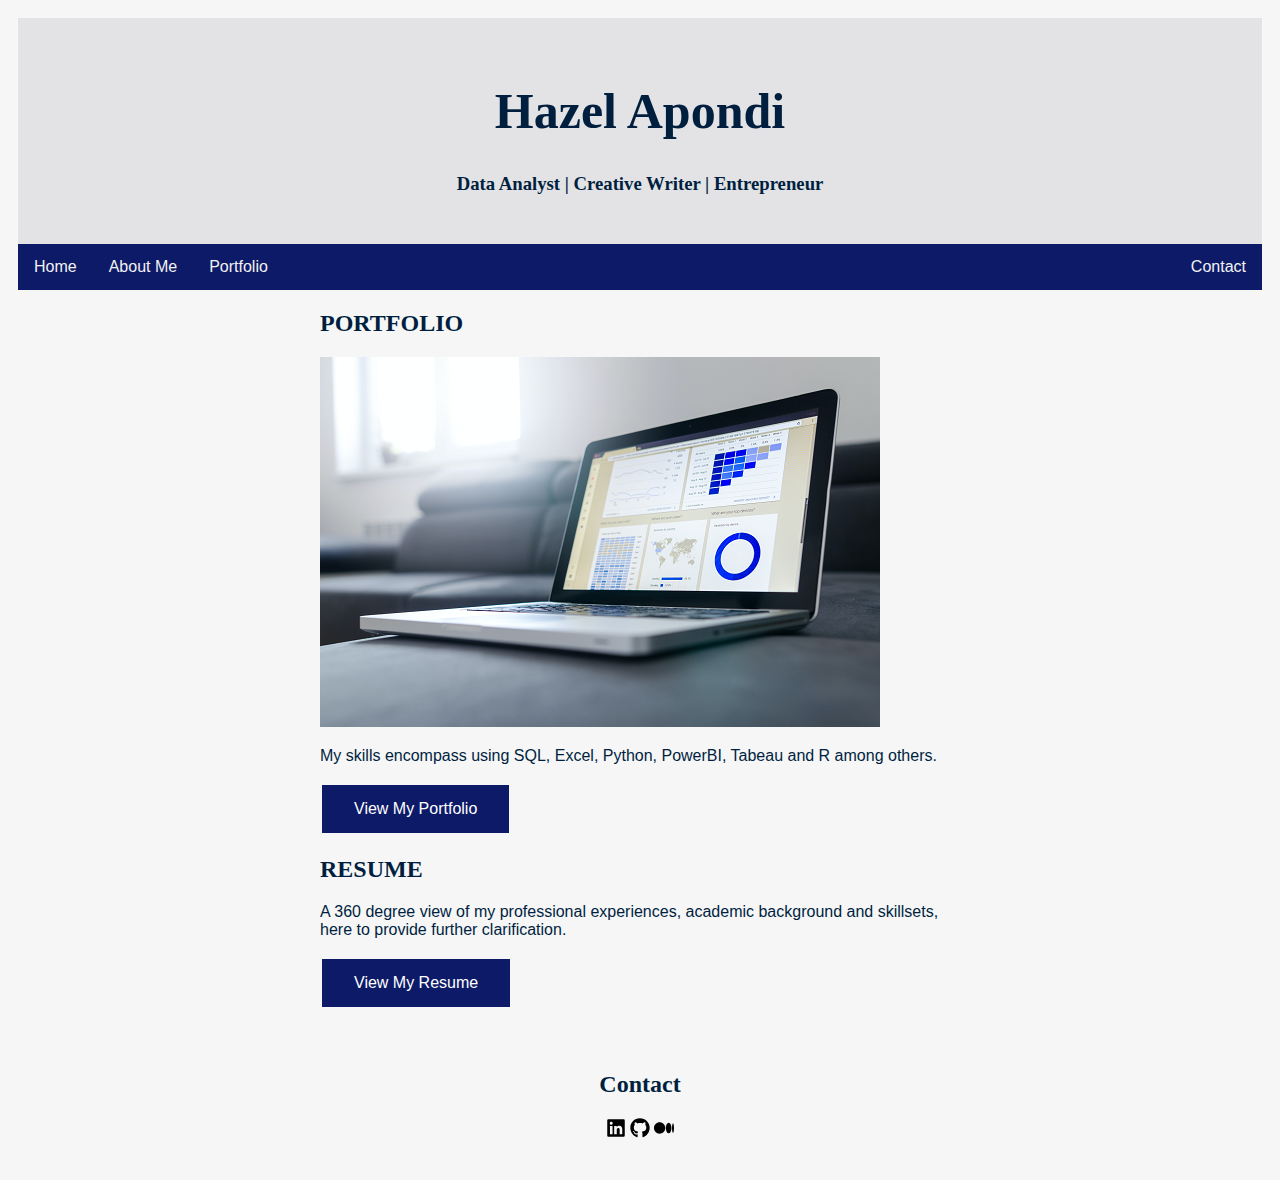
<file: index.html>
<!DOCTYPE html>
<html lang="en">
<head>
    <meta charset="UTF-8">
    <meta name="viewport" content="width=device-width, initial-scale=1.0">
    <title>Hazel Apondi</title>
    <link rel="stylesheet" href="styles.css">
    <link href="https://fonts.googleapis.com/css2?family=Noto+Sans&family=Roboto+Mono&display=swap" rel="stylesheet">
    <link rel="stylesheet" href="https://cdnjs.cloudflare.com/ajax/libs/font-awesome/4.7.0/css/font-awesome.min.css">
</head>
<body>
    <div class="header">
        <h1 id="name">Hazel Apondi</h1>
        <h3 id="text">Data Analyst | Creative Writer | Entrepreneur</h3>
    </div>
    
    <div class="topnav">
        <a href="#">Home</a>
        <a href="about-me.html">About Me</a>
        <a href="https://github.com/hazelapondi">Portfolio</a>
        <a href="" class="contact-link">Contact</a>
    </div>
    
    <div class="row">
    <div class="column">
        <div class="card">
            <h2>PORTFOLIO</h2>
            <div class="data-analytics-portfolio">
                <a href="https://github.com/hazelapondi/Data-Analytics-Portfolio-Projects"><img src="img/data-analytics-resized.png" alt="A data visualization image"></a>
                <p>My skills encompass using SQL, Excel, Python, PowerBI, Tabeau and R among others.</p>
                <button><a href="https://github.com/hazelapondi/Data-Analytics-Portfolio-Projects">View My Portfolio</a></button>
            </div>
        </div> 
        <div class="card">
            <h2>RESUME</h2>
            <p>A 360 degree view of my professional experiences, academic background and skillsets, here to provide further clarification.</p>
            <button><a href="https://drive.google.com/file/d/1OyzfYY7uoZWbxQX-4ybPsIJo-CGVgQyR/view?usp=sharing">View My Resume</a></button>
        </div>        
           
    </div>
    
    <div class="footer">
      <h2>Contact</h2>
      <a href=""><img src="icons/linkedin.svg" alt="LinkedIn icon" width="20" height="20"></a> <a href="https://github.com/hazelapondi"><img src="icons/github.svg" alt="Github icon" width="20" height="20"></a> <a href=""><img src="icons/medium.svg" alt="Medium icon" width="20" height="20"></a> 
      </div>
</body>
</html>
</file>
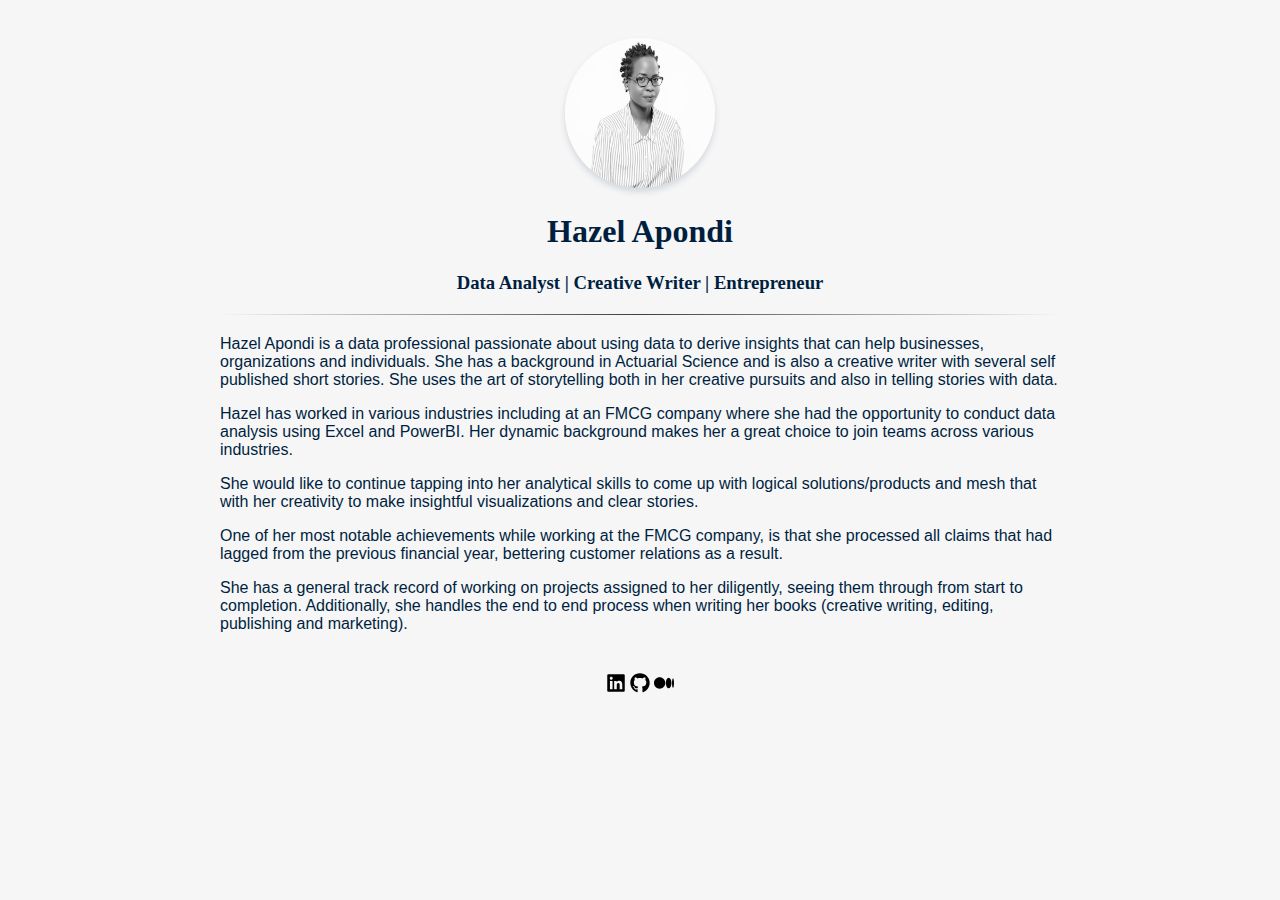
<file: about-me.html>
<!DOCTYPE html>
<html lang="en">
<head>
    <meta charset="UTF-8">
    <meta name="viewport" content="width=device-width, initial-scale=1.0">
    <title>About Me</title>
    <link rel="stylesheet" href="styles.css">
    <link href="https://fonts.googleapis.com/css2?family=Noto+Sans&family=Roboto+Mono&display=swap" rel="stylesheet">
</head>
<body>
    <div class="container">
    <div class="intro">
        <img class="profile-picture" src="img/hazel.PNG"/>
        <h1 id="name">Hazel Apondi</h1>
        <h3>Data Analyst | Creative Writer | Entrepreneur</h3>        
    </div>

    <hr>

    <div>
        <p>Hazel Apondi is a data professional passionate about using data to derive insights that can help businesses, organizations and individuals. 
        She has a background in Actuarial Science and is also a creative writer with several self published short stories.
        She uses the art of storytelling both in her creative pursuits and also in telling stories with data.</p>

        <p>Hazel has worked in various industries including at an FMCG company where she had the opportunity to conduct data analysis using Excel and PowerBI. 
        Her dynamic background makes her a great choice to join teams across various industries.</p>

        <p>She would like to continue tapping into her analytical skills to come up with logical solutions/products and mesh that with her creativity to make insightful visualizations and clear stories.</p>

        <p>One of her most notable achievements while working at the FMCG company, is that she processed all claims that had lagged from the previous financial year, bettering customer relations as a result.</p> 
        
        <p>She has a general track record of working on projects assigned to her diligently, seeing them through from start to completion. Additionally, she handles the end to end process when writing her books (creative writing, editing, publishing and marketing).</p>        
    </div>

    <div class="footer">
        <a href="https://www.linkedin.com/in/hazel-apondi/"><img src="icons/linkedin.svg" alt="LinkedIn icon" width="20" height="20"></a> <a href="https://github.com/hazelapondi"><img src="icons/github.svg" alt="Github icon" width="20" height="20"></a> <a href="https://apondihazel.medium.com/"><img src="icons/medium.svg" alt="Medium icon" width="20" height="20"></a>
    </div>    
</body>
</html>
</file>
<file: styles.css>
* {
    box-sizing: border-box;
}

body {
    font-family: sans-serif;
    background: #f6f6f7;
    color: #001f3f;
    padding: 10px;
}

/* Header/Blog Title */
.header {
    padding: 30px;
    text-align: center;
    background-color: #e3e3e5;
}
#name #text{
    z-index: 100;
    position: absolute;
    font-weight: bold;
}

.header h1 {
    font-size: 50px;
}

/* Style the top navigation bar */
.topnav {
    overflow: hidden;
    background-color: #0d1a68;
}

/* Style the topnav links */
.topnav a {
    float: left;
    display: block;
    color: #f2f2f2;
    text-align: center;
    padding: 14px 16px;
    text-decoration: none;
}

/* Change color on hover */
.topnav a:hover {
    background-color: #ddd;
    color: black;
}

/* Create two unequal columns that floats next to each other */
/* Left column */
.column {   
    max-width: 640px;
    margin: 0 auto;
}
*/
/* Add a card effect for articles */
.card {
    background-color: #caebf2;
    padding: 20px;
    margin-top: 20px;
}

/* Clear floats after the columns */
.row::after {
    content: "";
    display: table;
    clear: both;
}

/* Footer */
.footer {
    padding: 20px;
    text-align: center;
    background: #f6f6f7;
    margin-top: 20px;
}


/* Responsive layout - when the screen is less than 400px wide, make the navigation links stack on top of each other instead of next to each other */
@media screen and (max-width: 400px) {
    .topnav a {
    float: none;
    width: 100%;
    }
}
/* My CSS */
.about-me{
    text-decoration: none;
}
.topnav .contact-link{
    float:right;
}
.data-analytics-portfolio{
    width: 100%;
}
h1, h2, h3, h4 {
	font-family: sans serif;
}
.container {
	max-width: 840px;
	margin: 0 auto;
}
.container > div {
	margin: 20px auto;
}
.intro {
	text-align: center;
}
.profile-picture {
	border-radius: 50%;
	width: 150px;
	height: 150px;
	box-shadow: 0 4px 6px 0 rgb(34,60,80,0.16);
	transition: all ease-in-out .2s;
}
.profile-picture:hover {
	box-shadow: 0 8px 12px 0 rgb(34,60,80,0.16);
}
hr {
	border: 0;
	height: 1px;
	background-image: linear-gradient(to right, rgba(0,0,0,0), rgba(0,0,0,0.75), rgba(0,0,0,0));
}

/*Style the button that redirects to my resume*/
button {
  background-color: #0d1a68;
  border: none;
  color: white;
  padding: 15px 32px;
  text-align: center;
  text-decoration: none;
  display: inline-block;
  font-size: 16px;
  margin: 4px 2px;
  cursor: pointer;
}
button a{
  color:white;
}
button a:link {
  text-decoration: none;
}
</file>
